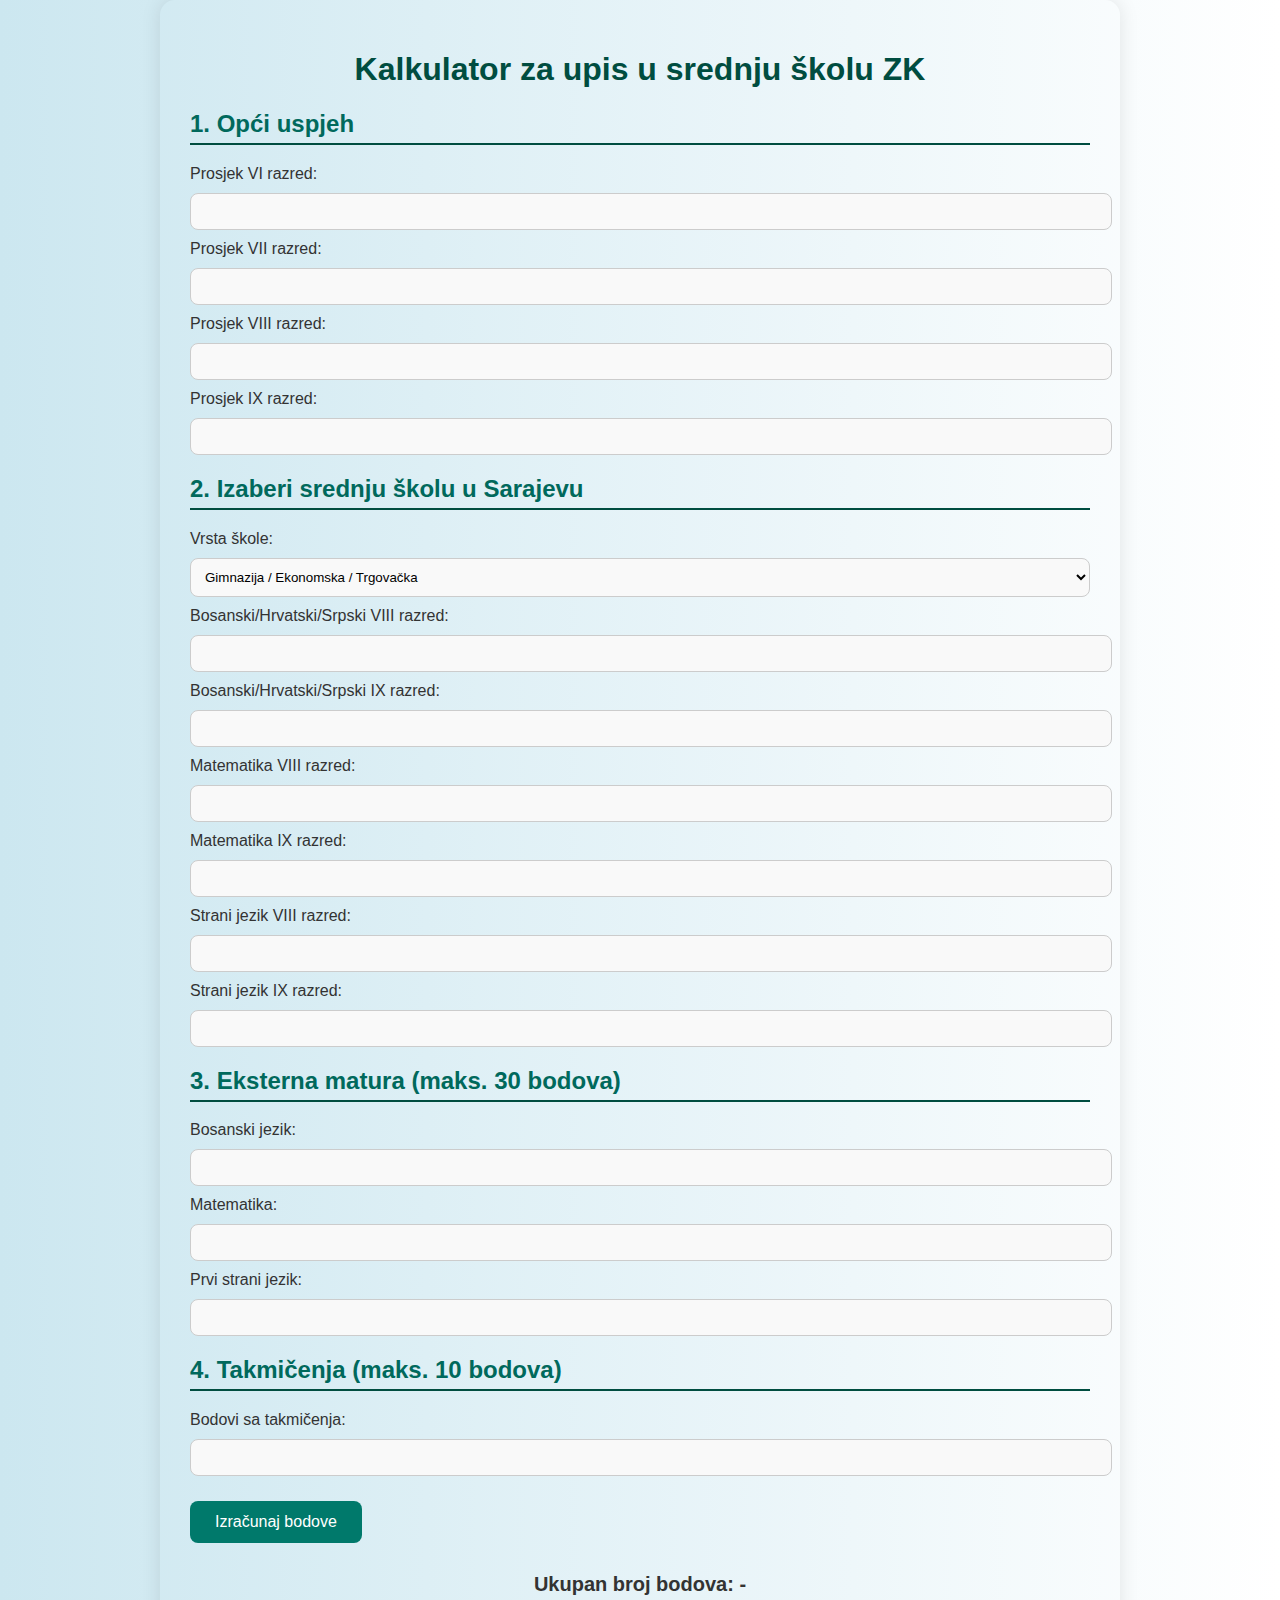
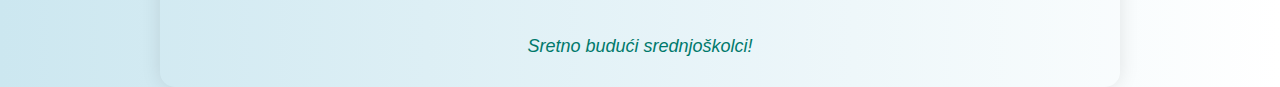
<file: index.html>
<!DOCTYPE html>
<html lang="bs">
<head>
    <meta charset="UTF-8" />
    <title>Kalkulator za upis u srednju ZK</title>
    <style>
        body {
            font-family: 'Segoe UI', sans-serif;
            background: linear-gradient(to right, #cce7f0, #ffffff);
            padding: 30px;
            max-width: 900px;
            margin: auto;
            color: #333;
            border-radius: 15px;
            box-shadow: 0 0 20px rgba(0,0,0,0.1);
        }
        h1 {
            color: #004d40;
            text-align: center;
            font-size: 32px;
        }
        h2 {
            color: #00695c;
            border-bottom: 2px solid #004d40;
            padding-bottom: 5px;
        }
        label, select, input {
            display: block;
            margin: 10px 0;
            width: 100%;
        }
        input, select {
            padding: 10px;
            border-radius: 8px;
            border: 1px solid #ccc;
            background-color: #f9f9f9;
        }
        button {
            background-color: #00796b;
            color: white;
            border: none;
            padding: 12px 25px;
            border-radius: 8px;
            cursor: pointer;
            font-size: 16px;
            margin-top: 15px;
        }
        button:hover {
            background-color: #004d40;
        }
        .output {
            font-weight: bold;
            font-size: 20px;
            margin-top: 30px;
            text-align: center;
        }
        footer {
            margin-top: 40px;
            text-align: center;
            font-style: italic;
            color: #00796b;
            font-size: 18px;
        }
    </style>
</head>
<body>
    <h1>Kalkulator za upis u srednju školu ZK</h1>

    <h2>1. Opći uspjeh</h2>
    <label>Prosjek VI razred: <input type="number" step="0.01" id="p6"></label>
    <label>Prosjek VII razred: <input type="number" step="0.01" id="p7"></label>
    <label>Prosjek VIII razred: <input type="number" step="0.01" id="p8"></label>
    <label>Prosjek IX razred: <input type="number" step="0.01" id="p9"></label>

    <h2>2. Izaberi srednju školu u Sarajevu</h2>
    <label>Vrsta škole:
        <select id="skola" onchange="postaviPredmete()">
            <option value="gimnazija">Gimnazija / Ekonomska / Trgovačka</option>
            <option value="medicinska">Medicinska / Zubotehnička / Frizer / Kozmetičar / Veterinarska / Poljoprivredna / Šumarska / Prehrambena</option>
            <option value="ugostiteljska">Ugostiteljsko-turistička</option>
            <option value="tekstilna">Tekstilna / Kožarska</option>
            <option value="umjetnicka">Škola primijenjenih umjetnosti</option>
            <option value="muzicka">Muzička škola</option>
            <option value="drvna">Drvna / Šumarska</option>
            <option value="ostale">Mašinska / Metalska / Elektro / Građevinska / Geodetska / Saobraćajna / Grafička</option>
        </select>
    </label>
    <div id="predmeti"></div>

    <h2>3. Eksterna matura (maks. 30 bodova)</h2>
    <label>Bosanski jezik: <input type="number" id="bosanski" min="0" max="10"></label>
    <label>Matematika: <input type="number" id="matematika" min="0" max="10"></label>
    <label>Prvi strani jezik: <input type="number" id="strani" min="0" max="10"></label>

    <h2>4. Takmičenja (maks. 10 bodova)</h2>
    <label>Bodovi sa takmičenja: <input type="number" id="takm"></label>

    <button onclick="izracunajBodove()">Izračunaj bodove</button>

    <div class="output">Ukupan broj bodova: <span id="rezultat">-</span></div>

    <footer>Sretno budući srednjoškolci!</footer>

    <script>
        const predmetiMapa = {
            gimnazija: ['Bosanski/Hrvatski/Srpski', 'Matematika', 'Strani jezik'],
            medicinska: ['Bosanski/Hrvatski/Srpski', 'Hemija', 'Biologija'],
            ugostiteljska: ['Bosanski/Hrvatski/Srpski', 'Geografija', 'Strani jezik'],
            tekstilna: ['Bosanski/Hrvatski/Srpski', 'Hemija', 'Fizika'],
            umjetnicka: ['Bosanski/Hrvatski/Srpski', 'Likovna kultura', 'Strani jezik'],
            muzicka: ['Bosanski/Hrvatski/Srpski', 'Muzička kultura', 'Strani jezik'],
            drvna: ['Bosanski/Hrvatski/Srpski', 'Matematika', 'Biologija'],
            ostale: ['Bosanski/Hrvatski/Srpski', 'Matematika', 'Fizika']
        };

        function postaviPredmete() {
            const skola = document.getElementById("skola").value;
            const predmeti = predmetiMapa[skola];
            const div = document.getElementById("predmeti");
            div.innerHTML = '';
            predmeti.forEach((predmet, i) => {
                div.innerHTML += `<label>${predmet} VIII razred: <input type="number" id="pr${i + 1}a"></label>`;
                div.innerHTML += `<label>${predmet} IX razred: <input type="number" id="pr${i + 1}b"></label>`;
            });
        }

        function izracunajBodove() {
            const p6 = parseFloat(document.getElementById("p6").value) || 0;
            const p7 = parseFloat(document.getElementById("p7").value) || 0;
            const p8 = parseFloat(document.getElementById("p8").value) || 0;
            const p9 = parseFloat(document.getElementById("p9").value) || 0;

            const pr1a = parseFloat(document.getElementById("pr1a")?.value) || 0;
            const pr1b = parseFloat(document.getElementById("pr1b")?.value) || 0;
            const pr2a = parseFloat(document.getElementById("pr2a")?.value) || 0;
            const pr2b = parseFloat(document.getElementById("pr2b")?.value) || 0;
            const pr3a = parseFloat(document.getElementById("pr3a")?.value) || 0;
            const pr3b = parseFloat(document.getElementById("pr3b")?.value) || 0;

            const b = Math.min(parseFloat(document.getElementById("bosanski").value) || 0, 10);
            const m = Math.min(parseFloat(document.getElementById("matematika").value) || 0, 10);
            const s = Math.min(parseFloat(document.getElementById("strani").value) || 0, 10);
            const matura = b + m + s;

            const takm = Math.min(parseFloat(document.getElementById("takm").value) || 0, 10);

            const bodoviOpci = (p6 + p7 + p8 + p9) * 2.5;
            const bodoviPredmeti = (pr1a + pr1b + pr2a + pr2b + pr3a + pr3b) * 0.335;
            const ukupno = bodoviOpci + bodoviPredmeti + matura + takm;

            document.getElementById("rezultat").textContent = ukupno.toFixed(2);
        }

        postaviPredmete();
    </script>
</body>
</html>
</file>
